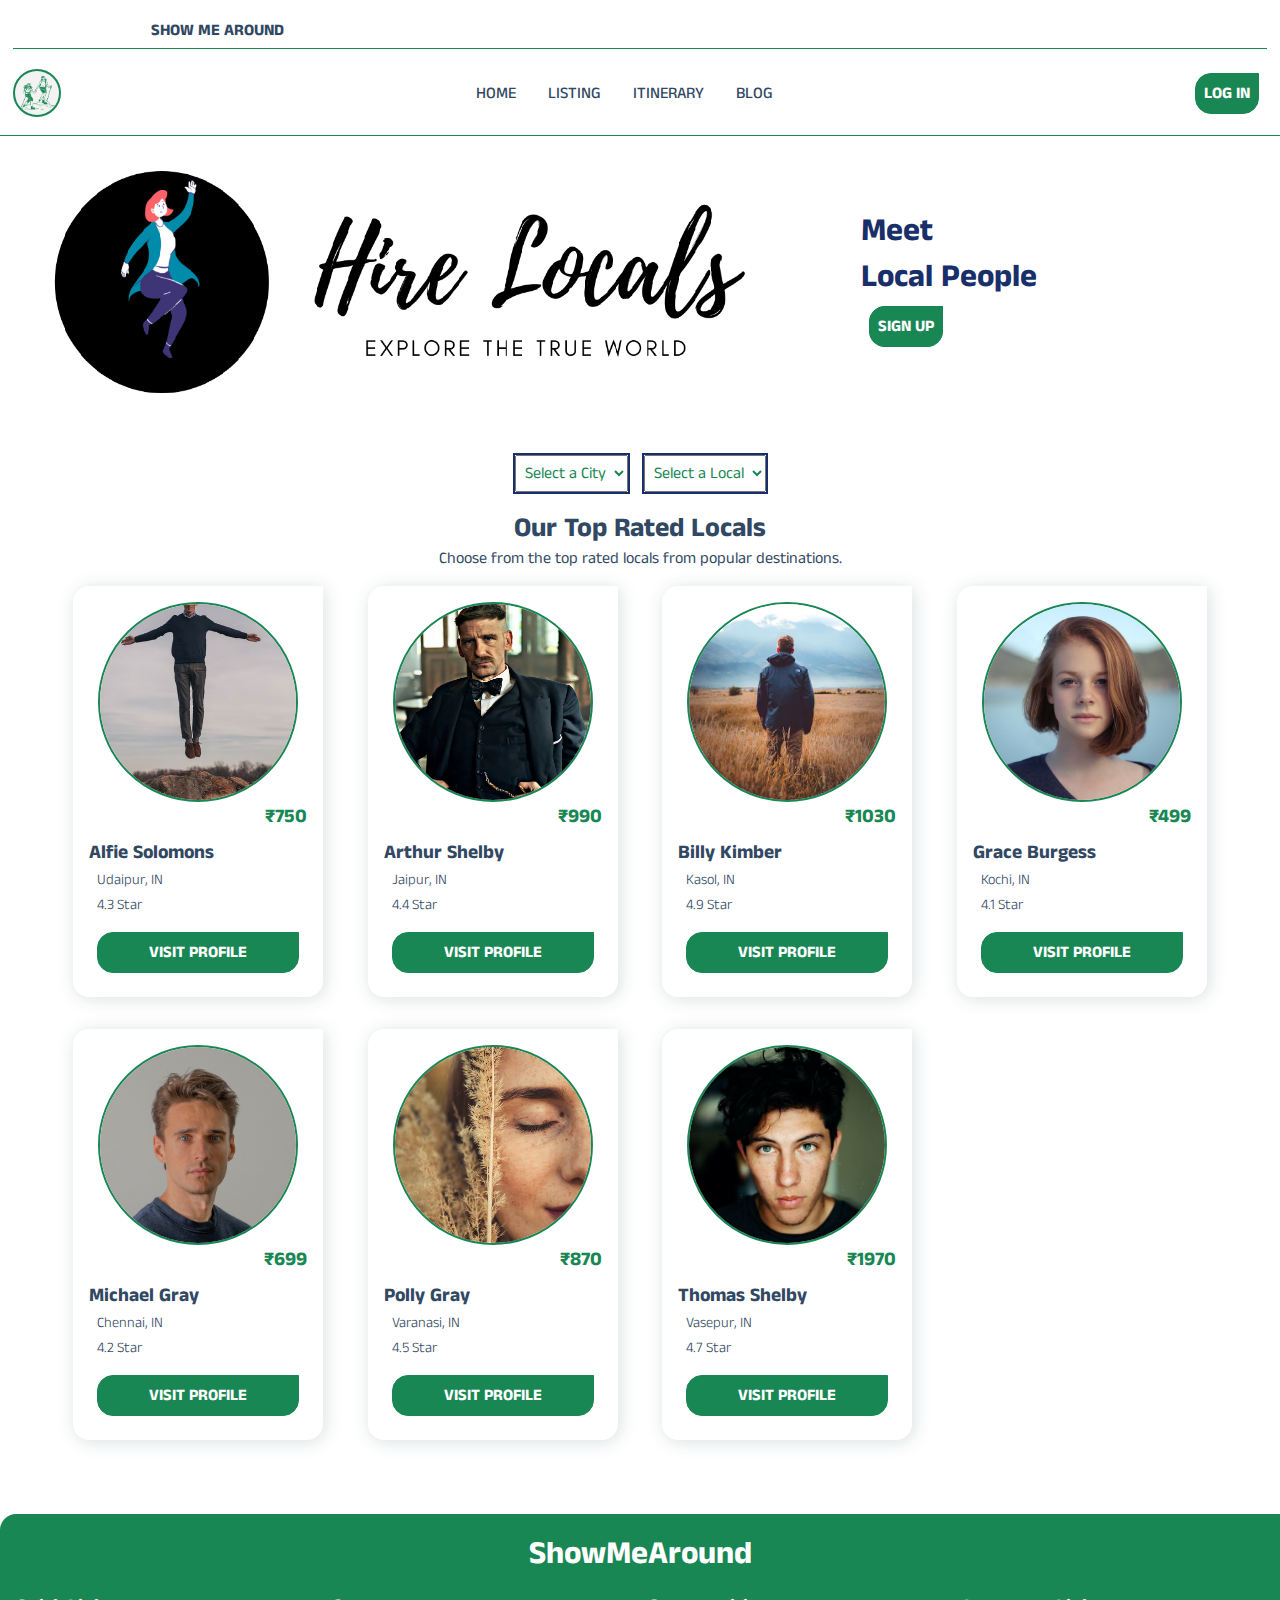
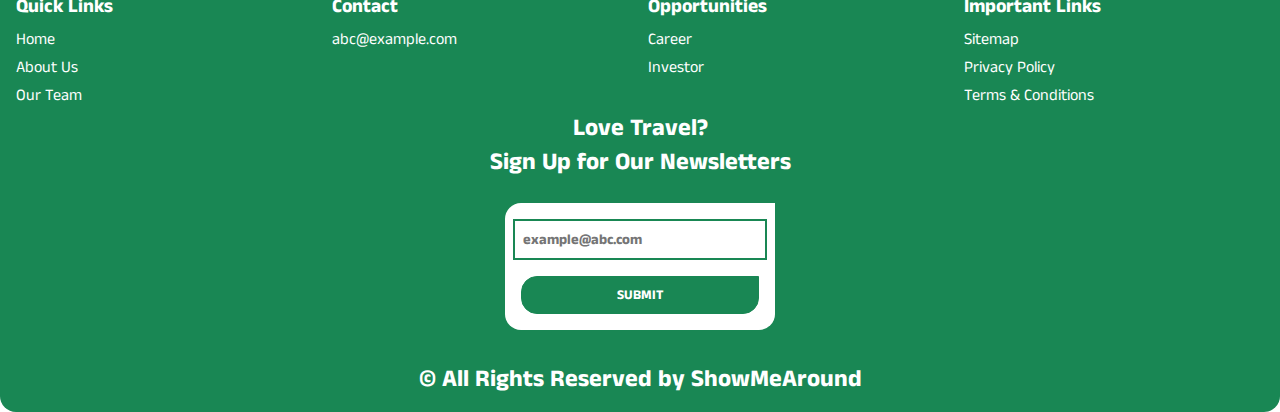
<file: index.html>
<!DOCTYPE html>
<html lang="en">

<head>
    <meta charset="UTF-8">
    <meta http-equiv="X-UA-Compatible" content="IE=edge">
    <meta name="viewport" content="width=device-width, initial-scale=1.0">
    <link rel="stylesheet" href="./css/style.css">
    <link rel="stylesheet" href="./css/media.css">
    <link rel="preconnect" href="https://fonts.googleapis.com">
    <link rel="preconnect" href="https://fonts.gstatic.com" crossorigin>
    <link href="https://fonts.googleapis.com/css2?family=Anek+Malayalam:wght@300;500;700&display=swap" rel="stylesheet">
    <link rel="stylesheet" href="https://cdnjs.cloudflare.com/ajax/libs/font-awesome/6.1.1/css/all.min.css"
        integrity="sha512-KfkfwYDsLkIlwQp6LFnl8zNdLGxu9YAA1QvwINks4PhcElQSvqcyVLLD9aMhXd13uQjoXtEKNosOWaZqXgel0g=="
        crossorigin="anonymous" referrerpolicy="no-referrer" />
    <link rel="shortcut icon" href="./images/mylogo.png" type="image/x-icon">
    <title>Home Page | Show Me Around</title>
</head>

<body>
    <!-- Header Start -->
    <header>
        <div id="header"></div>
    </header>
    <!-- Header End -->
    <!-- Home Page Start-->
    <main>
        <!-- Coupon Start -->
        <dialog id="coupon">
            <div class="popup">
                <div class="contentBox">
                    <i class="fa-solid fa-xmark" id="closeCoupon" onclick="closeCoupon()"></i>
                    <div class="imgBx">
                        <img src="./images/refer.png" alt="">
                    </div>
                    <div class="content">
                        <div>
                            <h3>Special Offer !!!</h3>
                            <h4>Get upto <span class="custom-blue">₹500 off</span> <br>on your next hiring.</h4>
                            <a href="" class="btn">Refer a friend</a>
                        </div>
                    </div>

                </div>
            </div>
        </dialog>
        <!-- Coupon End -->
        <div class="container">
            <!-- Background Image -->
            <div class="home" id="home">
                <div class="home-img">
                    <img src="./images/Website.png" alt="">
                </div>
                <div class="home-text">
                    <h1>Meet <br>Local People <i class="fa-solid fa-people-group"></i></h1>
                    <a href="./sign-up.html" class="btn">Sign Up</a>
                </div>
            </div>
            <div class="dynamic-dropdown">
                <select id="city_API" onchange="getLocals()">
                    <option value="nothing">Select a City</option>
                </select>
                <select id="local_API">
                    <option value="">Select a Local</option>
                </select>
            </div>
            <!-- Locals -->
            <div class="locals" id="locals">
                <div class="heading">
                    <h2>Our Top Rated Locals</h2>
                    <p>Choose from the top rated locals from popular destinations.</p>
                </div>
            </div>
            <div class="profiles">
                <!-- 1 -->
                <div class="box">
                    <img src="./images/Alfie-Solomons.jpg" alt="">
                    <h3>₹750</h3>
                    <div class="content">
                        <div class="text">
                            <h3>Alfie Solomons</h3>
                            <p><i class="fa-solid fa-location-dot"></i> <span>Udaipur, IN</span></p>
                            <p><i class="fa-solid fa-star"></i> <span>4.3 Star</span></p>
                        </div>
                    </div>
                    <a href="./details-page.html" class="btn">Visit Profile</a>
                </div>
                <!-- 2 -->
                <div class="box">
                    <img src="./images/Arthur-Shelby.jpg" alt="">
                    <h3>₹990</h3>
                    <div class="content">
                        <div class="text">
                            <h3>Arthur Shelby</h3>
                            <p><i class="fa-solid fa-location-dot"></i> <span>Jaipur, IN</span></p>
                            <p><i class="fa-solid fa-star"></i> <span>4.4 Star</span></p>
                        </div>

                    </div>
                    <a href="./details-page.html" class="btn">Visit Profile</a>
                </div>
                <!-- 3 -->
                <div class="box">
                    <img src="./images/Billy-Kimber.jpg" alt="">
                    <h3>₹1030</h3>
                    <div class="content">
                        <div class="text">
                            <h3>Billy Kimber</h3>
                            <p><i class="fa-solid fa-location-dot"></i> <span>Kasol, IN</span></p>
                            <p><i class="fa-solid fa-star"></i> <span>4.9 Star</span></p>
                        </div>

                    </div>
                    <a href="./details-page.html" class="btn">Visit Profile</a>
                </div>
                <!-- 4 -->
                <div class="box">
                    <img src="./images/Grace-Burgess.jpg" alt="">
                    <h3>₹499</h3>
                    <div class="content">
                        <div class="text">
                            <h3>Grace Burgess</h3>
                            <p><i class="fa-solid fa-location-dot"></i> <span>Kochi, IN</span></p>
                            <p><i class="fa-solid fa-star"></i> <span>4.1 Star</span></p>
                        </div>

                    </div>
                    <a href="./details-page.html" class="btn">Visit Profile</a>
                </div>
                <!-- 5 -->
                <div class="box">
                    <img src="./images/Michael-Gray.jpg" alt="">
                    <h3>₹699</h3>
                    <div class="content">
                        <div class="text">
                            <h3>Michael Gray</h3>
                            <p><i class="fa-solid fa-location-dot"></i> <span>Chennai, IN</span></p>
                            <p><i class="fa-solid fa-star"></i> <span>4.2 Star</span></p>
                        </div>

                    </div>
                    <a href="./details-page.html" class="btn">Visit Profile</a>
                </div>
                <!-- 6 -->
                <div class="box">
                    <img src="./images/Polly-Gray.jpg" alt="">
                    <h3>₹870</h3>
                    <div class="content">
                        <div class="text">
                            <h3>Polly Gray</h3>
                            <p><i class="fa-solid fa-location-dot"></i> <span>Varanasi, IN</span></p>
                            <p><i class="fa-solid fa-star"></i> <span>4.5 Star</span></p>
                        </div>

                    </div>
                    <a href="./details-page.html" class="btn">Visit Profile</a>
                </div>
                <!-- 7 -->
                <div class="box">
                    <img src="./images/Thomas-Shelby.jpg" alt="">
                    <h3>₹1970</h3>
                    <div class="content">
                        <div class="text">
                            <h3>Thomas Shelby</h3>
                            <p><i class="fa-solid fa-location-dot"></i> <span>Vasepur, IN</span></p>
                            <p><i class="fa-solid fa-star"></i> <span>4.7 Star</span></p>
                        </div>

                    </div>
                    <a href="./details-page.html" class="btn">Visit Profile</a>
                </div>
            </div>
        </div>
    </main>
    <!-- Home Page End-->
    <!-- Footer Start-->
    <footer id="footer">
    </footer>
    <!-- Footer End-->
    <div id="jsFiles">
        <script defer src="./js/main.js"></script>
        <script defer src="./js/header.js"></script>
        <script defer src="./js/footer.js"></script>
        <script defer src="./js/menu.js"></script>
        <script defer src="./js/theme.js"></script>
        <script defer src="./js/coupon.js"></script>
        <script preconnect src="./js/weather.js"></script>
        <script preconnect src="./js/dummyAPI.js"></script>
        <script>
            window.onLoad = setTimeout(function () {
                loadCoupons();
            }, 2000);
        </script>
        <script>
            window.onLoad = setTimeout(function () { geolocation(); }, 3000);
            window.onLoad = getCity();
        </script>
    </div>
</body>

</html>
</file>
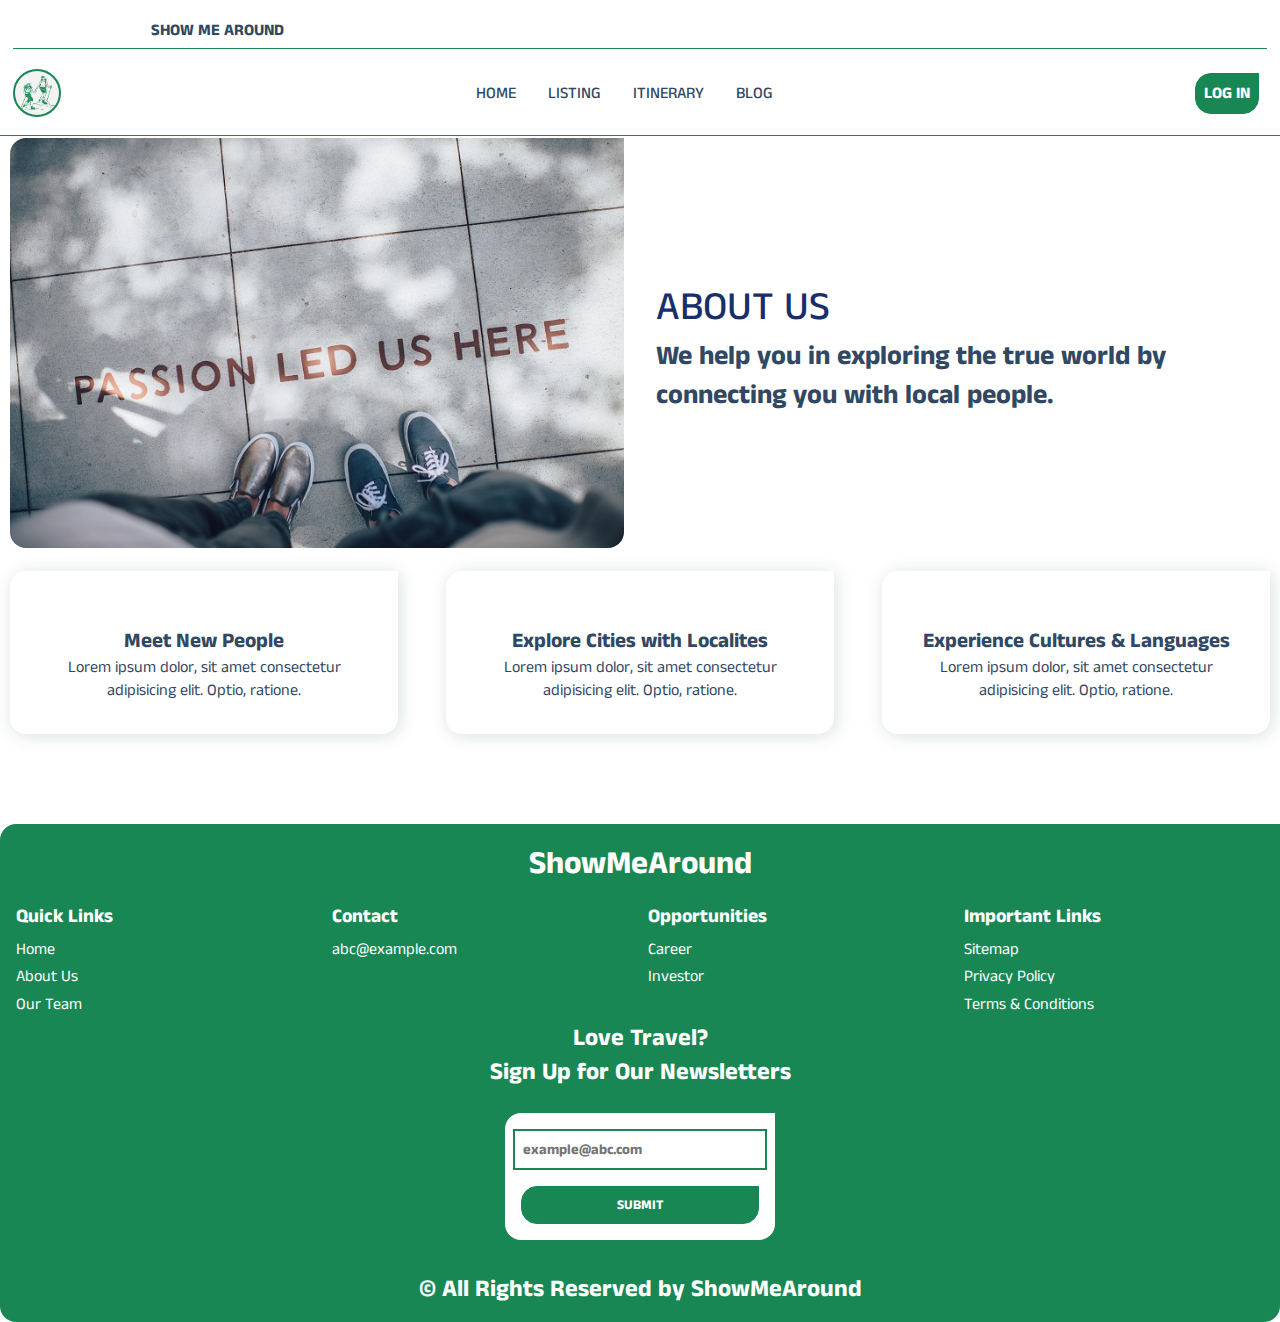
<file: about.html>
<!DOCTYPE html>
<html lang="en">

<head>
    <meta charset="UTF-8">
    <meta http-equiv="X-UA-Compatible" content="IE=edge">
    <meta name="viewport" content="width=device-width, initial-scale=1.0">
    <link rel="stylesheet" href="./css/style.css">
    <link rel="stylesheet" href="./css/media.css">
    <link rel="preconnect" href="https://fonts.googleapis.com">
    <link rel="preconnect" href="https://fonts.gstatic.com" crossorigin>
    <link href="https://fonts.googleapis.com/css2?family=Anek+Malayalam:wght@300;500;700&display=swap" rel="stylesheet">
    <link rel="stylesheet" href="https://cdnjs.cloudflare.com/ajax/libs/font-awesome/6.1.1/css/all.min.css"
        integrity="sha512-KfkfwYDsLkIlwQp6LFnl8zNdLGxu9YAA1QvwINks4PhcElQSvqcyVLLD9aMhXd13uQjoXtEKNosOWaZqXgel0g=="
        crossorigin="anonymous" referrerpolicy="no-referrer" />
        <link rel="shortcut icon" href="./images/mylogo.png" type="image/x-icon">
    <title>About | Show Me Around</title>
</head>

<body>
    <!-- Header Start -->
    <header>
        <header id="header">
        </header>
    </header>
    <!-- Header End -->
    <!-- About Page Start-->
    <main>
        <div class="container">
            <!-- About -->
            <div class="about" id="about">
                <div class="about-img">
                    <img src="./images/about.jpg" alt="">
                </div>
                <div class="about-text">
                    <h1>About Us</h1>
                    <h2>We help you in exploring the true world by connecting you with local people.</h2>
                </div>
            </div>
            <!-- USPs -->
            <div class="sales" id="sales">
                
                <div class="box">
                    <i class="fa-solid fa-users"></i>
                    <h3>Meet New People</h3>
                    <p>Lorem ipsum dolor, sit amet consectetur adipisicing elit. Optio, ratione.</p>
                </div>
                
                <div class="box">
                    <i class="fa-solid fa-map-location-dot"></i>
                    <h3>Explore Cities with Localites</h3>
                    <p>Lorem ipsum dolor, sit amet consectetur adipisicing elit. Optio, ratione.</p>
                </div>
                
                <div class="box">
                    <i class="fa-solid fa-gopuram"></i>
                    <h3>Experience Cultures & Languages</h3>
                    <p>Lorem ipsum dolor, sit amet consectetur adipisicing elit. Optio, ratione.</p>
                </div>
            </div>
    </main>
    <!-- About Page End-->
    <!-- Footer Start-->
    <footer id="footer">
    </footer>
    <!-- Footer End-->
    <div id="jsFiles">
        <script defer src="./js/main.js"></script>
        <script defer src="./js/header.js"></script>
        <script defer src="./js/footer.js"></script>
        <script defer src="./js/menu.js"></script>
        <script defer src="./js/theme.js"></script>
        <script src="./js/coupon.js"></script>
        <script src="./js/weather.js"></script>
        <script>
            window.onLoad = geolocation();
        </script>
    </div>
</body>

</html>
</file>
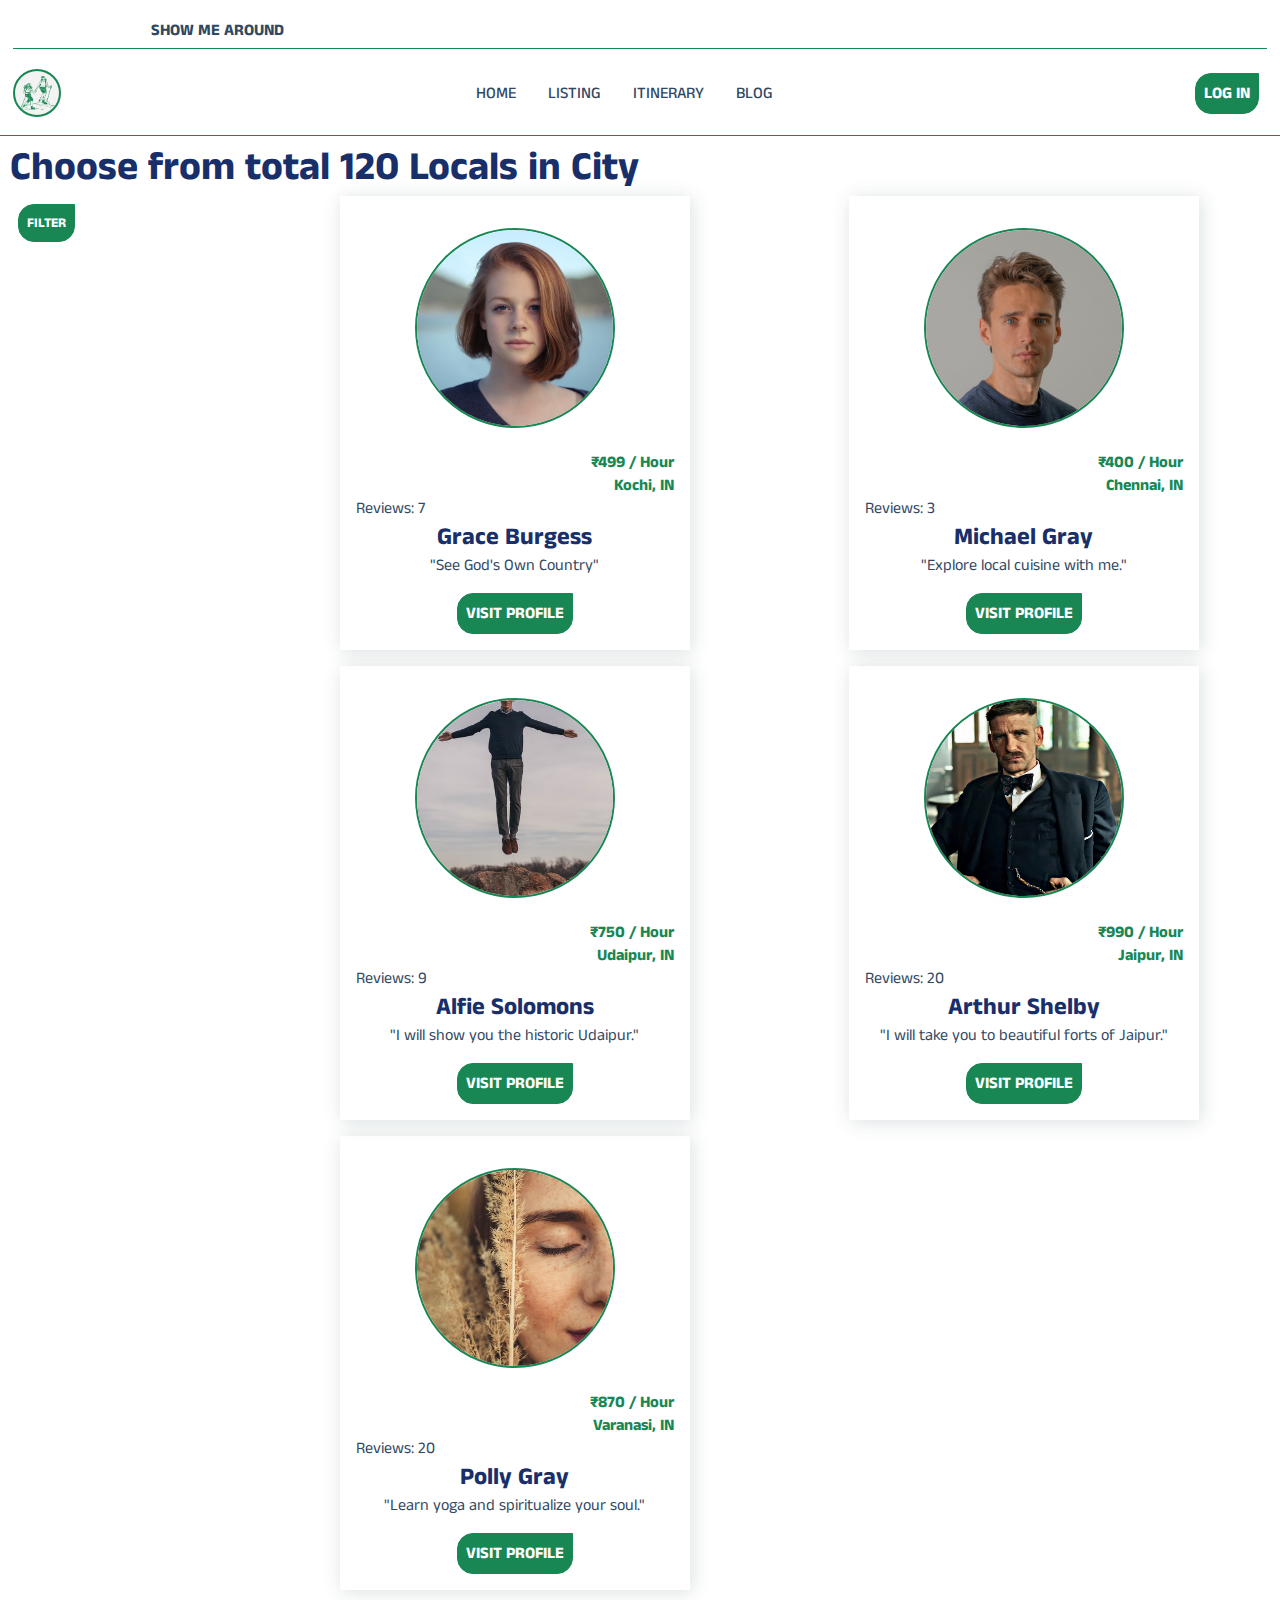
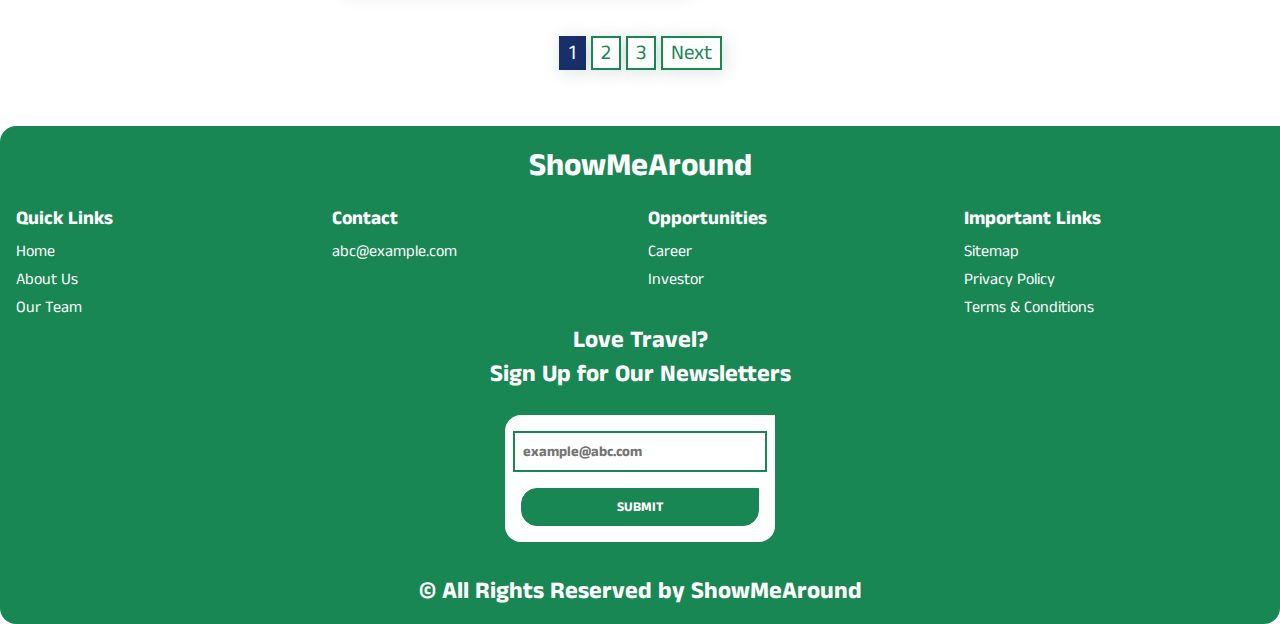
<file: listing.html>
<!DOCTYPE html>
<html lang="en">

<head>
    <meta charset="UTF-8">
    <meta http-equiv="X-UA-Compatible" content="IE=edge">
    <meta name="viewport" content="width=device-width, initial-scale=1.0">
    <link rel="stylesheet" href="./css/style.css">
    <link rel="stylesheet" href="./css/media.css">
    <link rel="preconnect" href="https://fonts.googleapis.com">
    <link rel="preconnect" href="https://fonts.gstatic.com" crossorigin>
    <link href="https://fonts.googleapis.com/css2?family=Anek+Malayalam:wght@300;500;700&display=swap" rel="stylesheet">
    <link rel="stylesheet" href="https://cdnjs.cloudflare.com/ajax/libs/font-awesome/6.1.1/css/all.min.css"
        integrity="sha512-KfkfwYDsLkIlwQp6LFnl8zNdLGxu9YAA1QvwINks4PhcElQSvqcyVLLD9aMhXd13uQjoXtEKNosOWaZqXgel0g=="
        crossorigin="anonymous" referrerpolicy="no-referrer" />
    <link rel="shortcut icon" href="./images/mylogo.png" type="image/x-icon">
    <title>Listing Page | Show Me Around</title>
</head>

<body>
    <!-- Header Start -->
    <header>
        <div id="header"></div>
    </header>
    <!-- Header End -->
    <main>
        <div class="container">
            <h1>Choose from total 120 Locals in City</h1>
            <div class="custom-grid">
                <div class="filter-grid">
                    <button type="button" class="btn" id="listing-filter">Filter</button>
                    <form action="" class="filter-form">
                        <div class="filter-content">
                            <p>Sort</p>
                            <div class="filter-options">
                                <div>
                                    <input class="form-check-input" type="radio" name="sortradio" id="sortradio1"
                                        checked>
                                    <label class="form-check-label" for="sortradio1">
                                        Relevance
                                    </label>
                                </div>
                                <div>
                                    <input class="form-check-input" type="radio" name="sortradio" id="sortradio3">
                                    <label class="form-check-label" for="sortradio3">
                                        Rating
                                    </label>
                                </div>
                                <div>
                                    <input class="form-check-input" type="radio" name="sortradio" id="sortradio4">
                                    <label class="form-check-label" for="sortradio4">
                                        Cost: Low to High
                                    </label>
                                </div>
                                <div>
                                    <input class="form-check-input" type="radio" name="sortradio" id="sortradio5">
                                    <label class="form-check-label" for="sortradio5">
                                        Cost: High to Low
                                    </label>
                                </div>
                            </div>
                            <p>Gender</p>
                            <div class="filter-options">
                                <div>
                                    <input class="form-check-input" type="radio" name="genderradio" id="malegender">
                                    <label class="form-check-label" for="malegender">
                                        Male
                                    </label>
                                </div>
                                <div>
                                    <input class="form-check-input" type="radio" name="genderradio" id="femalegender">
                                    <label class="form-check-label" for="femalegender">
                                        Female
                                    </label>
                                </div>
                            </div>
                            <p>Price</p>
                            <div class="filter-options">
                                <div>
                                    <input class="form-check-input" type="radio" name="price" id="cost800">
                                    <label class="form-check-label" for="cost800">
                                        Less than ₹800
                                    </label>
                                </div>
                                <div>
                                    <input class="form-check-input" type="radio" name="price" id="cost800-1500">
                                    <label class="form-check-label" for="cost800-1500">
                                        Between ₹800-₹1500
                                    </label>
                                </div>
                                <div>
                                    <input class="form-check-input" type="radio" name="price" id="cost1500">
                                    <label class="form-check-label" for="cost1500">
                                        More than ₹1500
                                    </label>
                                </div>
                            </div>
                            <p>Language</p>
                            <div class="filter-options">
                                <div>
                                    <input class="form-check-input" type="checkbox" id="hindi" value="hindi">
                                    <label class="form-check-label" for="hindi">Hindi</label>
                                </div>
                                <div>
                                    <input class="form-check-input" type="checkbox" id="english" value="English">
                                    <label class="form-check-label" for="english">English</label>
                                </div>
                                <div>
                                    <input class="form-check-input" type="checkbox" id="gujrati" value="Gujrati">
                                    <label class="form-check-label" for="gujrati">Gujrati</label>
                                </div>
                                <div>
                                    <input class="form-check-input" type="checkbox" id="marathi" value="Marathi">
                                    <label class="form-check-label" for="marathi">Marathi</label>
                                </div>
                            </div>
                            <p>Interest</p>
                            <div class="filter-options">
                                <div>
                                    <input class="form-check-input" type="checkbox" id="NightLife" value="NightLife">
                                    <label class="form-check-label" for="NightLife">NightLife</label>
                                </div>
                                <div>
                                    <input class="form-check-input" type="checkbox" id="Sightseeing"
                                        value="Sightseeing">
                                    <label class="form-check-label" for="Sightseeing">Sightseeing</label>
                                </div>
                                <div>
                                    <input class="form-check-input" type="checkbox" id="TSightseeing"
                                        value="TSightseeing">
                                    <label class="form-check-label" for="TSightseeing">Transport +
                                        Sightseeing</label>
                                </div>
                                <div>
                                    <input class="form-check-input" type="checkbox" id="ContentC" value="ContentC">
                                    <label class="form-check-label" for="ContentC">Content Creation</label>
                                </div>
                                <div>
                                    <input class="form-check-input" type="checkbox" id="History" value="History">
                                    <label class="form-check-label" for="History">History & Art</label>
                                </div>
                                <div>
                                    <input class="form-check-input" type="checkbox" id="Shopping" value="Shopping">
                                    <label class="form-check-label" for="Shopping">Shopping</label>
                                </div>
                                <div>
                                    <input class="form-check-input" type="checkbox" id="Adventure" value="Adventure">
                                    <label class="form-check-label" for="Adventure">Adventure (Trekking, Hiking
                                        etc.)</label>
                                </div>
                            </div>
                        </div>
                        <button type="reset" class="btn">Reset</button>
                        <button type="submit" class="btn">Submit</button>
                    </form>
                </div>
                <div class="result-grid">

                    <div class="listing-profile">
                        <div class="listing-image">
                            <img src="./images/Grace-Burgess.jpg" class="" alt="Grace Burgess">
                        </div>
                        <div class="listing-content">
                            <p class="price">₹499 / Hour</p>
                            <p class="location">Kochi, IN</p>
                            <div class="custom-ratings">
                                <p>Reviews: 7</p>
                                <p><i class="fa-solid fa-star"></i><i class="fa-solid fa-star"></i><i
                                        class="fa-solid fa-star"></i><i class="fa-solid fa-star"></i><i
                                        class="fa-solid fa-star"></i></p>

                            </div>
                            <h2 class=""><a href="./details-page.html">Grace Burgess</a></h2>
                            <p>"See God's Own Country"</p>
                            <a href="./details-page.html" class="btn">Visit
                                Profile</a>
                        </div>
                    </div>

                    <div class="listing-profile">
                        <div class="listing-image">
                            <img src="./images/Michael-Gray.jpg" class="" alt="Michael
                            Gray">
                        </div>
                        <div class="listing-content">
                            <p class="price">₹400 / Hour</p>
                            <p class="location">Chennai, IN</p>
                            <div class="custom-ratings">
                                <p>Reviews: 3</p>
                                <p><i class="fa-solid fa-star"></i><i class="fa-solid fa-star"></i><i
                                        class="fa-solid fa-star"></i><i class="fa-solid fa-star"></i></p>

                            </div>
                            <h2 class=""><a href="./details-page.html">Michael
                                    Gray</a></h2>
                            <p>"Explore local cuisine with me."</p>
                            <a href="./details-page.html" class="btn">Visit
                                Profile</a>
                        </div>
                    </div>


                    <div class="listing-profile">
                        <div class="listing-image">
                            <img src="./images/Alfie-Solomons.jpg" class="" alt="Alfie Solomons">
                        </div>
                        <div class="listing-content">
                            <p class="price">₹750 / Hour</p>
                            <p class="location">Udaipur, IN</p>
                            <div class="custom-ratings">
                                <p>Reviews: 9</p>
                                <p><i class="fa-solid fa-star"></i><i class="fa-solid fa-star"></i><i
                                        class="fa-solid fa-star"></i><i class="fa-solid fa-star"></i><i
                                        class="fa-solid fa-star-half"></i></p>

                            </div>
                            <h2 class=""><a href="./details-page.html">Alfie Solomons</a></h2>
                            <p>"I will show you the historic Udaipur."</p>
                            <a href="./details-page.html" class="btn">Visit
                                Profile</a>
                        </div>
                    </div>



                    <div class="listing-profile">
                        <div class="listing-image">
                            <img src="./images/Arthur-Shelby.jpg" class="" alt="Arthur Shelby">
                        </div>
                        <div class="listing-content">
                            <p class="price">₹990 / Hour</p>
                            <p class="location">Jaipur, IN</p>
                            <div class="custom-ratings">
                                <p>Reviews: 20</p>
                                <p><i class="fa-solid fa-star"></i><i class="fa-solid fa-star"></i><i
                                        class="fa-solid fa-star"></i><i class="fa-solid fa-star"></i><i
                                        class="fa-solid fa-star-half"></i></p>

                            </div>
                            <h2 class=""><a href="./details-page.html">Arthur Shelby</a></h2>
                            <p>"I will take you to beautiful forts of Jaipur."</p>
                            <a href="./details-page.html" class="btn">Visit
                                Profile</a>
                        </div>
                    </div>



                    <div class="listing-profile">
                        <div class="listing-image">
                            <img src="./images/Polly-Gray.jpg" class="" alt="Polly Gray">
                        </div>
                        <div class="listing-content">
                            <p class="price">₹870 / Hour</p>
                            <p class="location">Varanasi, IN</p>
                            <div class="custom-ratings">
                                <p>Reviews: 20</p>
                                <p><i class="fa-solid fa-star"></i><i class="fa-solid fa-star"></i><i
                                        class="fa-solid fa-star"></i><i class="fa-solid fa-star"></i><i
                                        class="fa-solid fa-star-half"></i></p>

                            </div>
                            <h2 class=""><a href="./details-page.html">Polly Gray</a></h2>
                            <p>"Learn yoga and spiritualize your soul."</p>
                            <a href="./details-page.html" class="btn">Visit
                                Profile</a>
                        </div>
                    </div>

                </div>
            </div>
            <div class="pagination">
                <a href="" id="active-pagination">1</a>
                <a href="">2</a>
                <a href="">3</a>
                <a href="">Next</a>
            </div>
        </div>
    </main>
    <!-- Footer Start-->
    <footer id="footer">
    </footer>
    <!-- Footer End-->
    <div id="jsFiles">
        <script defer src="./js/main.js"></script>
        <script defer src="./js/header.js"></script>
        <script defer src="./js/footer.js"></script>
        <script defer src="./js/menu.js"></script>
        <script defer src="./js/theme.js"></script>
        <script src="./js/coupon.js"></script>
        <script src="./js/weather.js"></script>
        <script>
            window.onLoad = setTimeout(function () {
                loadCoupons();
            }, 2000);
        </script>
        <script>
            window.onLoad = geolocation();
        </script>
    </div>
</body>

</html>
</file>
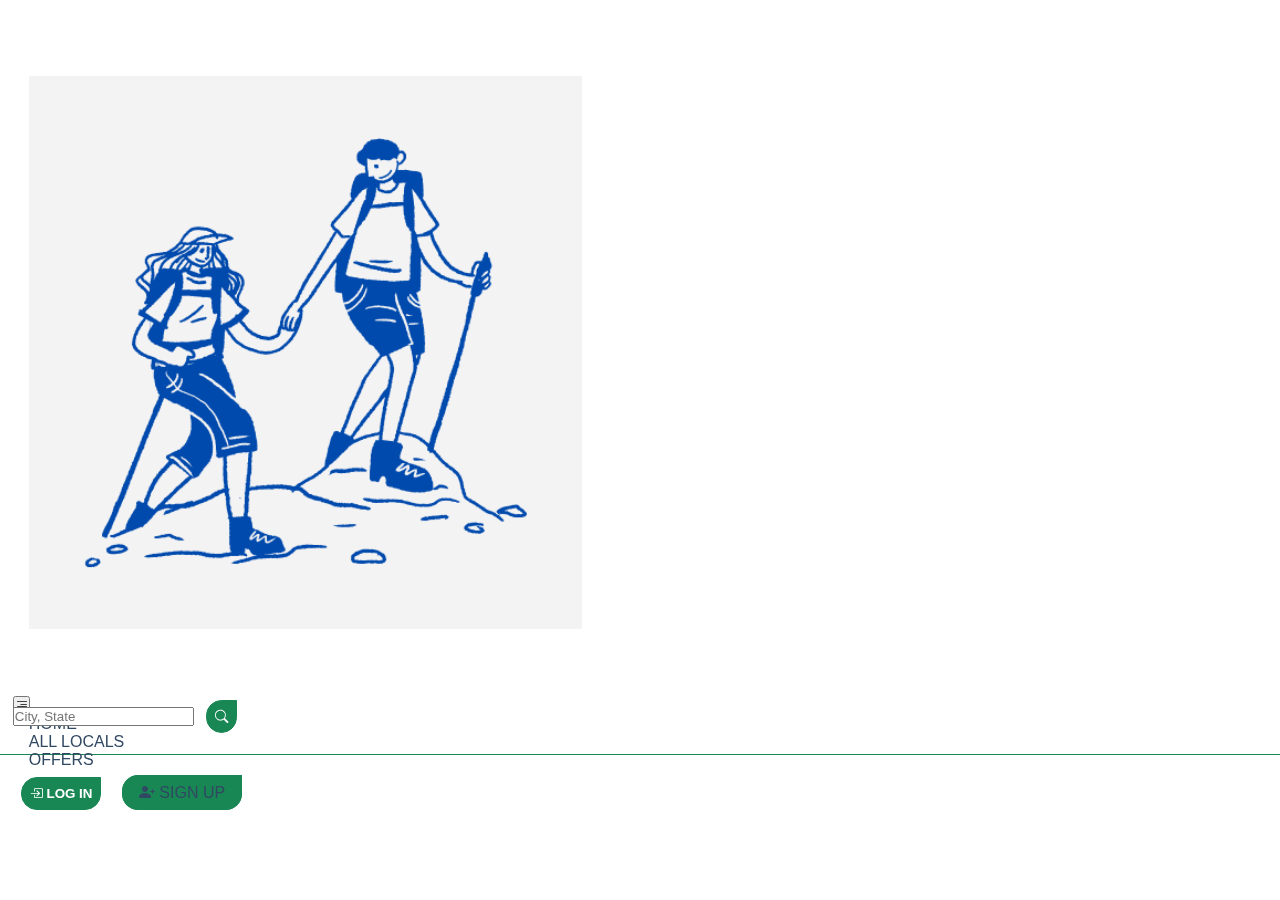
<file: login-page.html>
<!DOCTYPE html>
<html lang="en">

<head>
    <meta charset="UTF-8">
    <meta http-equiv="X-UA-Compatible" content="IE=edge">
    <meta name="viewport" content="width=device-width, initial-scale=1.0">
    <title>Log-in</title>
    <link rel="shortcut icon" href="./images/Logo-favicon.png" type="image/x-icon">
    <!-- CSS -->
    <link rel="stylesheet" href="./css/style.css">
    <link rel="stylesheet" href="./css/media.css">
    <!-- CSS End -->
    <!-- Google Font -->
    <link href="https://fonts.googleapis.com/css2?family=Poppins:ital,wght@0,100;0,300;0,500;1,600;1,900&display=swap"
        rel="stylesheet">
    <!-- Google Font -->
    <!-- Bootstrap 5 Start-->
    <link href="https://cdn.jsdelivr.net/npm/bootstrap@5.0.2/dist/css/bootstrap.min.css" rel="stylesheet"
        integrity="sha384-EVSTQN3/azprG1Anm3QDgpJLIm9Nao0Yz1ztcQTwFspd3yD65VohhpuuCOmLASjC" crossorigin="anonymous">
    <link rel="stylesheet" href="https://cdn.jsdelivr.net/npm/bootstrap-icons@1.8.2/font/bootstrap-icons.css">
    <script src="https://cdn.jsdelivr.net/npm/@popperjs/core@2.9.2/dist/umd/popper.min.js"
        integrity="sha384-IQsoLXl5PILFhosVNubq5LC7Qb9DXgDA9i+tQ8Zj3iwWAwPtgFTxbJ8NT4GN1R8p"
        crossorigin="anonymous"></script>
    <script src="https://cdn.jsdelivr.net/npm/bootstrap@5.0.2/dist/js/bootstrap.min.js"
        integrity="sha384-cVKIPhGWiC2Al4u+LWgxfKTRIcfu0JTxR+EQDz/bgldoEyl4H0zUF0QKbrJ0EcQF"
        crossorigin="anonymous"></script>
    <!-- Bootstrap 5 End -->
</head>

<body>
    <!-- Header Start -->
    <header id="top" class="mb-5">
        <nav class="navbar navbar-expand-lg navbar-light">
            <div class="container-fluid">
                <a class="navbar-brand logo-custom" href="index.html"><img
                        src="./images/Project-Logo.png"
                        alt="Logo"></a>
                <button class="navbar-toggler" type="button" data-bs-toggle="collapse"
                    data-bs-target="#navbarSupportedContent" aria-controls="navbarSupportedContent"
                    aria-expanded="false" aria-label="Toggle navigation">
                    <span class="bi bi-text-right custom-blue"></span>
                </button>
                <div class="collapse navbar-collapse" id="navbarSupportedContent">
                    <ul class="navbar-nav me-auto mb-2 mb-lg-0 mx-auto custom-menu">
                        <li class="nav-item">
                            <a class="nav-link active" aria-current="page" href="index.html">Home</a>
                        </li>
                        <li class="nav-item">
                            <a class="nav-link active" aria-current="page" href="./listing.html">All Locals</a>
                        <li class="nav-item">
                            <a class="nav-link active" aria-current="page" href="#">
                                Offers
                            </a>
                        </li>
                    </ul>
                    <div>
                        <!-- Login Form Start -->
                        <button class="btn btn-success custom-button" data-bs-toggle="modal"
                            data-bs-target="#loginBackdrop"><i class="bi bi-box-arrow-in-right"></i> Log In</button>

                        <a href="./sign-up.html" class="btn btn-success custom-button"><i class="bi bi-person-plus-fill"></i> Sign Up</a>
                        <!-- Login Form End -->
                    </div>
                </div>
            </div>
        </nav>
        <div class="d-flex">
            <div class="w-75 m-auto">
                <form class="d-flex">
                    <input class="form-control me-2 text-center" type="search" placeholder="City, State"
                        aria-label="Search">
                    <button title="Submit" class="btn btn-success" type="submit"><i class="bi bi-search"></i></button>
                </form>
            </div>
            <div id="weather">
            </div>
        </div>
    </header>
    <div>
        <div class="modal fade" id="loginBackdrop" data-bs-backdrop="static" data-bs-keyboard="false" tabindex="-1"
            aria-labelledby="staticBackdropLabel" aria-hidden="true">
            <div class="modal-dialog">
                <div class="modal-content">
                    <div class="modal-header">
                        <h5 class="modal-title" id="staticBackdropLabel">Login</h5>
                        <button type="button" class="btn-close" data-bs-dismiss="modal" aria-label="Close"></button>
                    </div>
                    <div class="modal-body">
                        <form class="row mb-2" method="post" action="#">
                            <div class="col-12 mt-3">
                                <label for="loginEmail" class="visually-hidden">Email</label>
                                <input type="email" class="form-control" id="loginEmail" value="" placeholder="Email">
                            </div>
                            <div class="col-12 mt-3">
                                <label for="inputPassword" class="visually-hidden">Password</label>
                                <input type="password" class="form-control" id="inputPassword" placeholder="Password">
                            </div>
                            <div class="col-12 mt-3">
                                <button type="submit" class="btn btn-success custom-button greenbtn">Login</button>
                            </div>
                        </form>
                        <p>Doesn't have an account? <a href="./sign-up.html" class="custom-anchor">Sign Up</a></p>
                    </div>
                    <div class="modal-footer">
                        <button type="button" class="btn btn-danger" data-bs-dismiss="modal">Close</button>
                    </div>
                </div>
            </div>
        </div>
    </div>
    <!-- Header End -->
    <main>
        <div class="container">
            <h1 class="text-center mb-5">Account Login</h1>
            <form class="w-50 mx-auto">
                <div class="mb-3">
                    <label for="formemail" class="form-label">Email</label>
                    <input type="email" class="form-control" id="formemail"
                        placeholder="example@xyz.com">
                </div>
                <div class="mb-3">
                    <label for="formpassword" class="form-label">Password</label>
                    <input type="password" class="form-control" id="formpassword" placeholder="**********">
                </div>
                <button type="submit" class="btn btn-success custom-button greenbtn"><i class="bi bi-box-arrow-in-right"></i> Log In</button>

                <p class="mt-2">Doesn't have an account? <a href="./sign-up.html" class="custom-anchor">Sign Up</a></p>
            </form>
        </div>
    </main>

    <footer>
        <ul>
            <li><a>About</a></li>
            <li><a>Contact</a></li>
            <li><a>Sitemap</a></li>
            <li><a>Privacy Policy</a></li>
            <li><a>Careers</a></li>
            <li><a>Terms & Conditions</a></li>
        </ul>
        <p><span id="year"></span> &copy; All rights reserved.</p>
    </footer>
    <script>document.getElementById("year").innerHTML = new Date().getFullYear();</script>
    <script src="./JS/weather.js"></script>
    <script>
        // Weather
        window.onLoad = myGetWeather();
    </script>
</body>

</html>
</file>
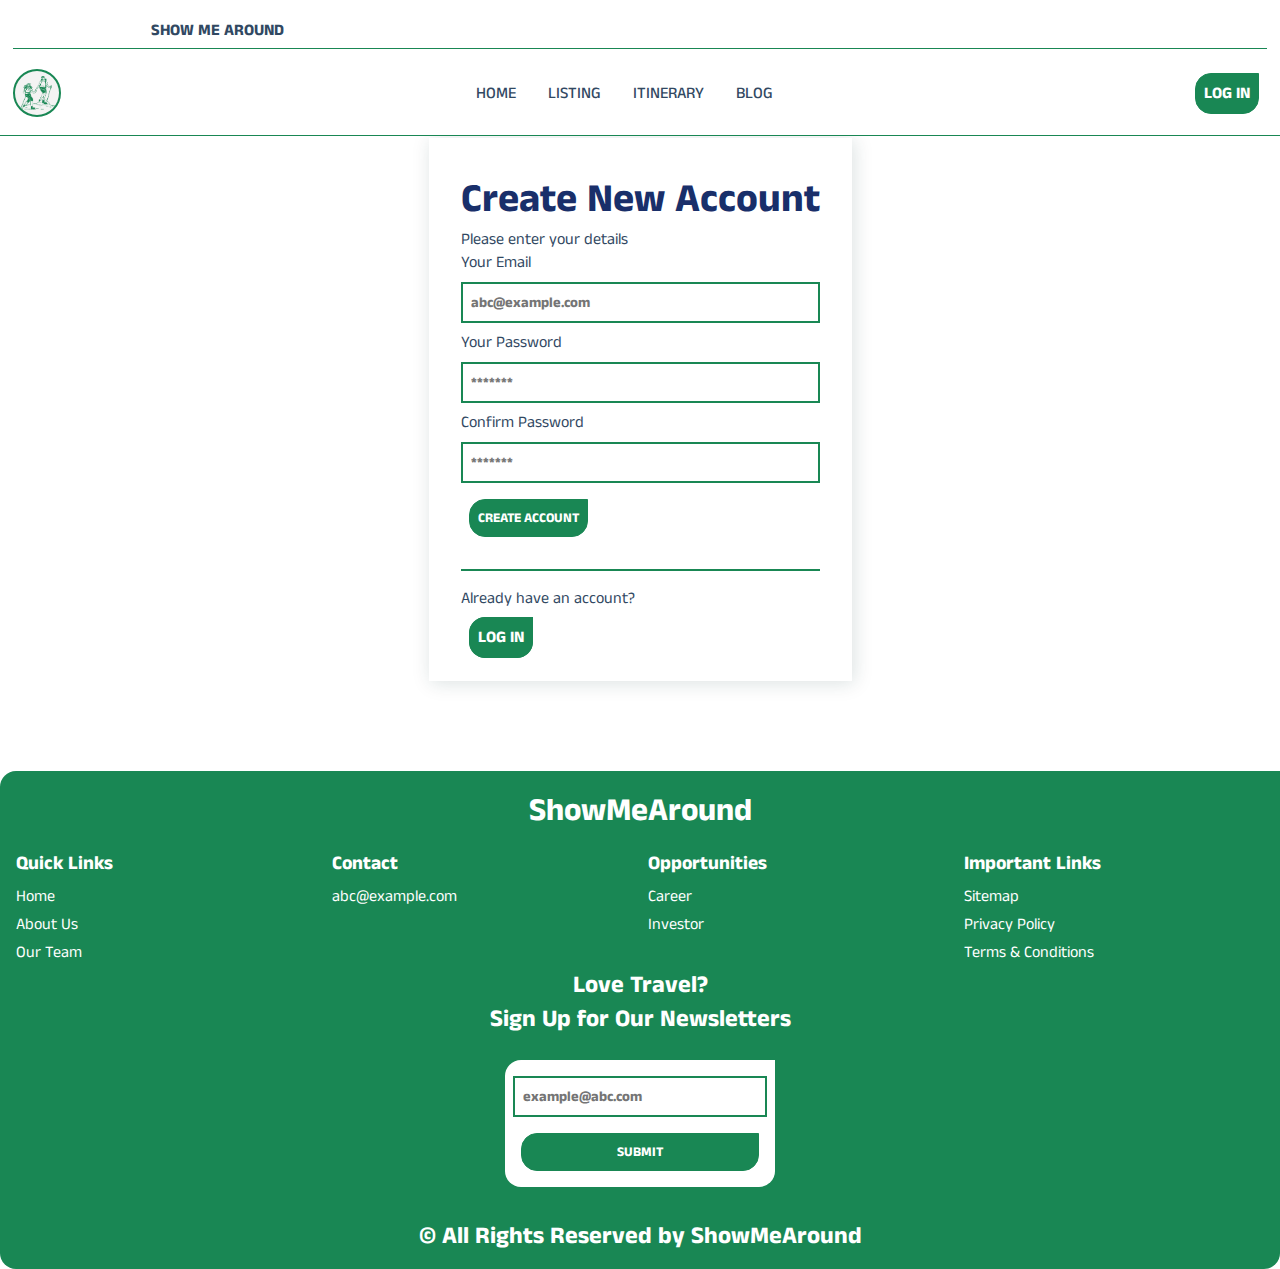
<file: sign-up.html>
<!DOCTYPE html>
<html lang="en">

<head>
    <meta charset="UTF-8">
    <meta http-equiv="X-UA-Compatible" content="IE=edge">
    <meta name="viewport" content="width=device-width, initial-scale=1.0">
    <link rel="stylesheet" href="./css/style.css">
    <link rel="stylesheet" href="./css/media.css">
    <link rel="preconnect" href="https://fonts.googleapis.com">
    <link rel="preconnect" href="https://fonts.gstatic.com" crossorigin>
    <link href="https://fonts.googleapis.com/css2?family=Anek+Malayalam:wght@300;500;700&display=swap" rel="stylesheet">
    <link rel="stylesheet" href="https://cdnjs.cloudflare.com/ajax/libs/font-awesome/6.1.1/css/all.min.css"
        integrity="sha512-KfkfwYDsLkIlwQp6LFnl8zNdLGxu9YAA1QvwINks4PhcElQSvqcyVLLD9aMhXd13uQjoXtEKNosOWaZqXgel0g=="
        crossorigin="anonymous" referrerpolicy="no-referrer" />
    <link rel="shortcut icon" href="./images/mylogo.png" type="image/x-icon">
    <title>Signup Page | Show Me Around</title>
</head>

<body>
    <!-- Header Start -->
    <header id="header">
    </header>
    <!-- Header End -->
    <!-- Login Page Start-->
    <main>
        <div class="container">
            <div class="login">
                <div class="login-content">
                    <h1>Create New Account</h1>
                    <p>Please enter your details</p>
                    <form action="" class="login-form">
                        <label for="loginemail">Your Email</label>
                        <input type="email" name="login" id="loginemail" placeholder="abc@example.com" value="">
                        <label for="loginpassword">Your Password</label>
                        <input type="password" name="password" id="loginpassword" placeholder="*******" value="">
                        <label for="confirmpassword">Confirm Password</label>
                        <input type="password" name="password" id="confirmpassword" placeholder="*******" value="">
                        <button class="btn" type="submit">Create Account</button>
                    </form>
                    <p class="accountexist">Already have an account?</p>
                    <a href="./login-page.html" class="btn">Log in</a>
                </div>
            </div>
        </div>
    </main>
    <!-- Login Page End-->
    <!-- Footer Start-->
    <footer id="footer">
    </footer>
    <!-- Footer End-->
    <div id="jsFiles">
        <script defer src="./js/main.js"></script>
        <script defer src="./js/header.js"></script>
        <script defer src="./js/footer.js"></script>
        <script defer src="./js/menu.js"></script>
        <script defer src="./js/theme.js"></script>
        <script src="./js/coupon.js"></script>
        <script src="./js/weather.js"></script>
        <script>
            window.onLoad = setTimeout(function () {
                loadCoupons();
            }, 2000);
        </script>
        <script>
            window.onLoad = geolocation();
        </script>
    </div>
</body>

</html>
</file>
<file: css/style.css>
* {
  margin: 0;
  padding: 0;
  box-sizing: border-box;
  scroll-behavior: smooth;
  scroll-padding-top: 3rem;
  list-style: none;
  text-decoration: none;
  font-family: "Anek Malayalam", sans-serif;
}

:root {
  --main-color: #198754;
  --second-color: #192f6a;
  --text-color: #314862;
  --bg-color: #fff;
  --box-shadow: 2px 2px 18px rgba(14, 52, 54, 0.15);
  --border-radius: 1rem 0 1rem 1rem;
  --font-bold: 700;
  --font-normal: 500;
  --font-light: 300;
}

img {
  width: 100%;
  height: 100%;
  object-fit: contain;
  filter: brightness(1) contrast(1);
}

h1 {
  font-size: 2.5rem;
  color: var(--second-color);
}

a {
  color: var(--second-color);
}

body {
  color: var(--text-color);
  background-color: var(--bg-color);
}

.login-form input,
.footer-form input {
  width: 100%;
  display: block;
  padding: 0.5rem;
  color: var(--text-color);
  background-color: var(--bg-color);
  font-size: 0.9rem;
  border: 2px solid var(--main-color);
  font-weight: var(--font-bold);
  outline: none;
  margin: 0.5rem 0;
}

/* CSS Starts Here */
.container {
  margin-top: 8rem !important;
  padding: 10px;
}

header {
  display: block;
  padding: 1% 1%;
  width: 100%;
  background-color: var(--bg-color);
  position: fixed;
  top: 0;
  left: 0;
  z-index: 100;
  border-bottom: 1px solid var(--main-color);
}

.upper-header {
  padding: 5px 0;
  border-bottom: 1px solid var(--main-color);
  margin-bottom: 1rem;
  display: flex;
  justify-content: space-around;
  align-items: center;
}

#logo img {
  width: 3rem;
  height: 3rem;
  background-color: var(--main-color);
  border-radius: 50%;
  border: 2px solid var(--main-color);
}

.weather {
  display: flex;
  flex-direction: row;
  gap: 0.75rem;
  color: var(--main-color);
  font-size: 0.9rem;
  display: none;
}

.weather .fa-solid {
  font-size: 0.6rem;
}

.main-search {
  display: flex;
  align-items: center;
}
.search-form {
  display: flex;
  flex-direction: column;
  background-color: var(--bg-color);
  color: var(--text-color);
  padding: 0.5rem 0.5rem;
  border-radius: var(--border-radius);
  flex-direction: row;
  display: none;
}

.search-form input,
.search-form button {
  display: inline;
  margin: 0.5rem;
}

.search-form input {
  width: 100%;
  display: block;
  padding: 0.5rem;
  color: var(--text-color);
  background-color: var(--bg-color);
  font-size: 0.9rem;
  border: 2px solid var(--main-color);
  font-weight: var(--font-bold);
  outline: none;
  margin: 0.5rem 0;
}

.nav {
  display: flex !important;
  align-items: center;
  justify-content: space-between;
  flex-direction: row;
}
.small-navbar {
  display: none;
}

.logo {
  display: flex;
  align-items: center;
  column-gap: 0.5rem;
  font-size: 1rem;
  font-weight: var(--font-bold);
  color: var(--text-color);
  text-transform: uppercase;
}

#logo {
  font-size: 1.2rem;
  color: var(--main-color);
}
.fa-solid {
  font-size: 1.1rem;
  color: var(--main-color);
}

.navbar {
  display: flex;
}

.navbar a {
  padding: 0.5rem 1rem;
  color: var(--text-color);
  font-size: 1rem;
  text-transform: uppercase;
  font-weight: var(--font-normal);
}

.logo-icons {
  display: flex;
  flex-direction: row;
  justify-content: space-between;
  align-items: center;
}
#search-icon {
  cursor: pointer;
}

.navbar a:hover {
  color: var(--main-color);
}

#menu-icon,
#menu-close {
  font-size: 24px;
  cursor: pointer;
  display: none;
  color: var(--second-color);
}
#menu-close {
  display: none;
}
#theme-change {
  cursor: pointer;
}

.btn {
  padding: 0.5rem 0.5rem;
  margin: 0.5rem 0.5rem;
  background-color: var(--main-color);
  color: var(--bg-color);
  border-radius: var(--border-radius);
  border: 1px solid var(--main-color);
  font-weight: var(--font-bold);
  text-transform: uppercase;
  text-align: center;
}

.btn:hover {
  background-color: var(--bg-color);
  color: var(--main-color);
  border: 1px solid var(--main-color);
  transition: 0.3s all ease-out;
  cursor: pointer;
}
/* Header End */

.home {
  display: flex;
  align-items: center;
  flex-direction: row;
  margin-bottom: 3rem;
}

.home-img {
  flex: 2;
}

.home-text {
  flex: 1;
  padding-left: 2rem;
}

.home-text h1,
.home-text h1 > .fa-people-group {
  font-size: 2rem;
  margin-bottom: 1rem;
}

/* About */

.about {
  display: grid;
  grid-template-columns: repeat(auto-fit, minmax(18rem, auto));
  gap: 2rem;
  align-items: center;
}

.about-img img {
  border-radius: var(--border-radius);
}

.about-text h1 {
  text-transform: uppercase;
  font-weight: var(--font-normal);
}

.about-text h2 {
  font-size: 1.7rem;
}

/* USPs */

.sales {
  margin: 0 auto;
  margin-top: 1rem;
  display: grid;
  grid-template-columns: repeat(auto-fit, minmax(240px, auto));
  gap: 3rem;
  align-items: center;
  margin-bottom: 2rem;
  justify-content: center;
}

.sales .box {
  height: minmax(200px, 250px);
  padding: 2rem;
  background: var(--bg-color);
  box-shadow: var(--box-shadow);
  text-align: center;
  border-radius: var(--border-radius);
}

.sales .box:hover {
  background-color: var(--main-color);
  color: var(--bg-color);
  border: 1px solid var(--main-color);
  transition: 0.2s all linear;
}

.sales .box .fa-solid {
  padding: 1rem;
  border-radius: 50%;
  background-color: var(--bg-color);
  color: var(--main-color);
  font-size: 1rem;
}

.sales .box h3 {
  font-size: 1.3rem;
}

.sales .box p {
  font-size: 1rem;
}
/* Locals */

.locals {
  margin-top: 1rem;
}

.heading {
  text-align: center;
}

.heading h2 {
  font-size: 1.7rem;
}

.heading p {
  font-size: 1rem;
}

/* Profiles */

.profiles {
  margin: 1rem auto;
  padding: 0 50px;
  display: grid;
  grid-template-columns: repeat(auto-fit, minmax(250px, auto));
  gap: 2rem;
  justify-content: space-evenly;
  align-items: center;
}

.profiles .box {
  background-color: var(--bg-color);
  padding: 1rem;
  border-radius: var(--border-radius);
  box-shadow: var(--box-shadow);
}

.profiles .box:hover,
.listing-profile:hover {
  transform: scale(1.02);
  transition: 0.25s all linear;
}

.profiles .box img {
  border-radius: 50%;
  border: 2px solid var(--main-color);
  object-fit: cover;
  width: 200px;
  height: 200px;
  margin: 0 auto;
  display: block;
}

.profiles .box > h3 {
  font-size: 1.2rem;
  font-weight: var(--font-bold);
  text-align: right;
  color: var(--main-color);
}

.profiles .box .content {
  display: flex;
  justify-content: space-between;
  margin-top: 0.5rem;
  margin-bottom: 1rem;
}

.profiles .box .btn {
  display: flex;
  justify-content: center;
}

.profiles .box .content .text h3 {
  font-size: 1.2rem;
  font-weight: var(--font-bold);
}

.profiles .box .content .text p {
  font-size: 0.9rem;
  font-weight: var(--font-light);
}

.profiles .box .content .text .fa-solid {
  width: 10px;
  height: 10px;
  margin-right: 0.5rem;
}

/* Footer */

.footer {
  background-color: var(--main-color);
  border-radius: var(--border-radius);
  padding: 1rem;
  color: var(--bg-color);
  margin-top: 3rem;
}

.footer-form {
  display: flex;
  flex-direction: column;
  background-color: var(--bg-color);
  color: var(--text-color);
  padding: 0.5rem 0.5rem;
  border-radius: var(--border-radius);
}

.footer-components {
  display: grid;
  grid-template-columns: repeat(auto-fit, minmax(250px, auto));
  gap: 1rem;
}

.footer h2 {
  font-size: 2rem;
  font-weight: var(--font-bold);
  text-align: center;
  margin-bottom: 1rem;
}

.footer-box {
  display: flex;
  flex-direction: column;
}

.footer-box h3 {
  margin-bottom: 0.5rem;
  font-size: 1.2rem;
  font-weight: var(--font-bold);
}

.footer-box a {
  color: var(--bg-color);
  margin-bottom: 0.3rem;
  font-size: 1rem;
}

.footer-box a:hover {
  color: var(--second-color);
}

.social-links a {
  color: var(--bg-color);
  font-size: 1.1rem;
  margin-right: 0.2rem;
}

.upper-header .social-links a {
  color: var(--main-color);
}

.upper-header .social-links a:hover {
  color: var(--second-color);
}

/* Newsletter */

.newsletter {
  display: flex;
  flex-direction: column;
  row-gap: 0.5rem;
  text-align: center;
  justify-content: center;
  align-items: center;
}
.newsletter h2 {
  font-size: 1.5rem !important;
}

/* Copywrite */
.copyright {
  margin-top: 2rem;
}
.copyright h3 {
  color: var(--bg-color);
  text-align: center;
  font-size: 1.5rem;
}

/* Login Page */

.login {
  display: flex;
  justify-content: center;
  align-items: center;
  margin-bottom: 2rem;
}

.login-form label {
  display: block;
}

.login-content {
  padding: 2rem;
  box-shadow: var(--box-shadow);
  min-width: 300px;
}

.forgotpass {
  display: block;
  margin-bottom: 1.5rem;
  border-bottom: 2px solid var(--main-color);
  padding: 1rem 0;
  text-align: right;
}

/* SignUp Page */

.accountexist {
  display: block;
  margin-top: 1.5rem;
  border-top: 2px solid var(--main-color);
  padding: 1rem 0;
}

/* Coupon */

#coupon {
  display: none;
  z-index: 1000;
}

.popup {
  position: fixed;
  top: 50%;
  left: 50%;
  transform: translate(-50%, -50%);
}

.contentBox {
  position: relative;
  background-color: var(--main-color);
  border-radius: 20px;
  display: flex;
  box-shadow: var(--box-shadow);
}

.contentBox .imgBx {
  position: relative;
  width: 300px;
  height: 400px;
  display: flex;
  justify-content: center;
  align-items: center;
}

.contentBox .imgBx::before {
  content: "";
  position: absolute;
  width: 250px;
  height: 250px;
  border-radius: 50%;
}

.contentBox .imgBx img {
  position: relative;
  max-width: 250px;
  border-radius: 50%;
  z-index: 10;
}

.contentBox .content {
  position: relative;
  width: 300px;
  height: 400px;
  display: flex;
  justify-content: center;
  align-items: center;
}
.contentBox .content h3 {
  color: var(--bg-color);
  line-height: 1em;
  font-weight: bolder;
  font-size: 2em;
}
.contentBox .content h4 {
  font-size: 1em;
  line-height: 1em;
  color: var(--bg-color);
}
.contentBox .content span {
  color: var(--second-color);
  font-size: 1.25em;
  text-transform: uppercase;
}
.contentBox .content p {
  font-weight: bold;
}

.content div > .btn {
  display: inline;
  position: absolute;
  margin-top: 1.5rem;
  background-color: var(--bg-color);
  color: var(--main-color);
}
.content div > .btn:hover {
  background-color: var(--second-color);
  color: var(--bg-color);
}

#closeCoupon {
  position: absolute;
  top: 20px;
  left: 90%;
  cursor: pointer;
  border-radius: 50%;
  z-index: 1000;
  color: var(--bg-color);
}

/* Detail Page */
.profile-pic {
  width: 150px;
  height: 150px;
}

.profile-pic img {
  width: 150px;
  height: 150px;
  border: 2px solid var(--main-color);
  border-radius: 50%;
}

.profile-detail h2 {
  text-align: center;
  margin-bottom: 2rem;
}

.profile-name h1 {
  margin-top: 0%;
  margin-bottom: 0%;
}

.profile-name p {
  margin-bottom: 0;
}

.basic-details {
  display: flex;
  flex-wrap: wrap;
  justify-content: space-between;
  align-items: center;
  align-content: space-around;
  text-align: center;
  padding: 2%;
}
.detail-flex {
  padding-bottom: 2%;
  display: flex;
  flex-wrap: wrap;
  align-items: flex-start;
  margin-bottom: 0.5rem;
  padding: 1%;
}
.detail-heading {
  flex: 2;
  margin-bottom: 0.5rem;
}

.detail-heading h3 {
  font-size: 1.2rem;
}
.detail-description {
  flex: 5;
}

.hireme p {
  margin-bottom: 0.8rem;
}

.hireme a {
  margin: 0.5rem;
}

/* Review Cart */

.review-details .detail-flex {
  box-shadow: var(--box-shadow);
}

.review-details h2 {
  text-align: center;
  margin-bottom: 2rem;
}

.review-details .review-profile h3 {
  margin-bottom: 0;
  font-size: 0.8rem;
}

.review-profile {
  align-items: flex-start;
  font-size: 0.6rem;
}

.review-profile > img {
  width: 60px;
  height: 60px;
  border-radius: 50%;
  float: left;
  margin-right: 10px;
  object-fit: cover;
  border: 2px solid var(--main-color);
}

/* Listing Page */

.custom-grid {
  display: flex;
  flex-direction: row;
  gap: 0.5rem;
}

.filter-grid {
  flex: 1;
}

.result-grid {
  flex: 4;
  display: grid;
  grid-template-columns: repeat(auto-fit, minmax(250px, 350px));
  gap: 1rem;
  justify-content: space-around;
  align-items: center;
}

.filter-form {
  display: none;
}
.display-block {
  display: block;
}

.filter-content p {
  font-weight: var(--font-bold);
  color: var(--second-color);
}

.filter-form {
  box-shadow: var(--box-shadow);
  padding: 10px;
}

.filter-form .btn {
  max-width: 50%;
}

.filter-options {
  display: flex;
  flex-direction: row;
  flex-wrap: wrap;
  gap: 1rem;
  margin-bottom: 0.5rem;
}

.listing-profile {
  padding: 1rem;
  display: flex;
  gap: 1rem;
  box-shadow: var(--box-shadow);
  width: minmax(250px, 500px);
  flex-wrap: wrap;
}

.listing-content {
  display: flex;
  flex-direction: column;
  width: 100%;
  text-align: center;
}

.listing-image,
.listing-content .btn {
  margin: 0 auto;
  margin-top: 1rem;
}

.listing-image img {
  width: 200px;
  height: 200px;
  border-radius: 50%;
  border: 2px solid var(--main-color);
  object-fit: cover;
}

.price,
.location {
  text-align: right;
  font-weight: var(--font-bold);
  color: var(--main-color);
}

.custom-ratings {
  display: flex;
  justify-content: space-between;
}

.pagination {
  text-align: center;
  margin-top: 3rem;
  font-size: 1.3rem;
}

.pagination a {
  padding-right: 0.5rem;
  padding-left: 0.5rem;
  box-shadow: var(--box-shadow);
  color: var(--main-color);
  background-color: var(--bg-color);
  border: 2px solid var(--main-color);
}

.pagination a:hover {
  color: var(--bg-color);
  background-color: var(--main-color);
  border: 2px solid var(--main-color);
}

#active-pagination {
  color: var(--bg-color);
  background-color: var(--second-color);
  border: 2px solid var(--second-color);
}

/* first page Dynamic DropDown */
.dynamic-dropdown {
  display: flex;
  gap: 1rem;
  margin: 0 auto;
  justify-content: center;
  align-content: center;
}

.dynamic-dropdown select {
  padding: 5px;
  outline: 2px solid var(--second-color);
  font-size: 1rem;
  color: var(--main-color);
  text-align: center;
}
</file>
<file: css/media.css>
@media (max-width: 768px) {
  :root {
    font-size: 16px;
  }
  .container {
    margin-right: 1rem;
    margin-left: 1rem;
  }
  .home {
    margin-top: 4rem;
    flex-direction: column;
  }
  .home-img {
    height: 400px;
    flex: none;
  }
  .home-text {
    flex: none;
    padding-left: 0;
    text-align: center;
  }
  #newsletter-input {
    margin-bottom: 1rem;
  }
  .footer-components,
  .profiles {
    grid-template-columns: repeat(auto-fit, minmax(230px, auto));
    gap: 2rem;
  }
  .profiles .box img {
    width: 150px;
    height: 150px;
  }
  .profiles {
    gap: 0.5rem;
  }

  .home-img {
    flex: 1;
  }

  .home-text {
    flex: 2;
    padding-left: none;
  }
  .navbar, .login-btn{
    display: none;
    margin-top: 1rem;
    text-align: center;
  }
  .display-block{
    display: block !important;
  }
  .small-navbar{
    display: flex;
  }
  .navbar{
    flex-direction: column;
  }
  .btn{
    padding: 0.3rem 1rem;
  }
  #menu-icon{
    display: block;
    margin-right: 1rem;
  }
  header{
    padding: 0.3rem;
  }
  .nav {
    flex-direction: column;
    align-items:stretch;
  }
  /* Coupon */
  .contentBox{
    flex-direction: column;
    flex-wrap: wrap;
    padding: 2%;
  }

  .contentBox .content {
    width: 300px;
    height: 200px;
  }

  .contentBox .imgBx {
    width: 200px;
    height: 200px;
    margin:0 auto;
  }
  
  .contentBox .imgBx::before {
    width: 100px;
    height: 100px;
  }
  .weather{
    display:none;
  }
  .upper-header .social-links{
    display:none;
  }
  .basic-details {
    flex-direction: column;
    align-content: space-around;
    text-align: center;
  }
  .basic-details > div {
    margin-bottom: 5%;
  }
  .detail-flex {
    flex-direction: column;
  }
  .listing-profile{
    flex-direction: column;
  }
  
}

@media (max-width:1100px){
  .custom-grid{
    flex-direction: column;
  }
}

@media (max-width: 650px) {
  .profiles {
    grid-template-columns: repeat(auto-fit, minmax(180px, auto));
    gap: 1rem;
    gap: 0.5rem;
  }
}

@media (max-width: 550px) {
  .profiles {
    grid-template-columns: repeat(auto-fit, minmax(230px, auto));
    gap: 1rem;
    gap: 0.5rem;
  }
}
</file>
